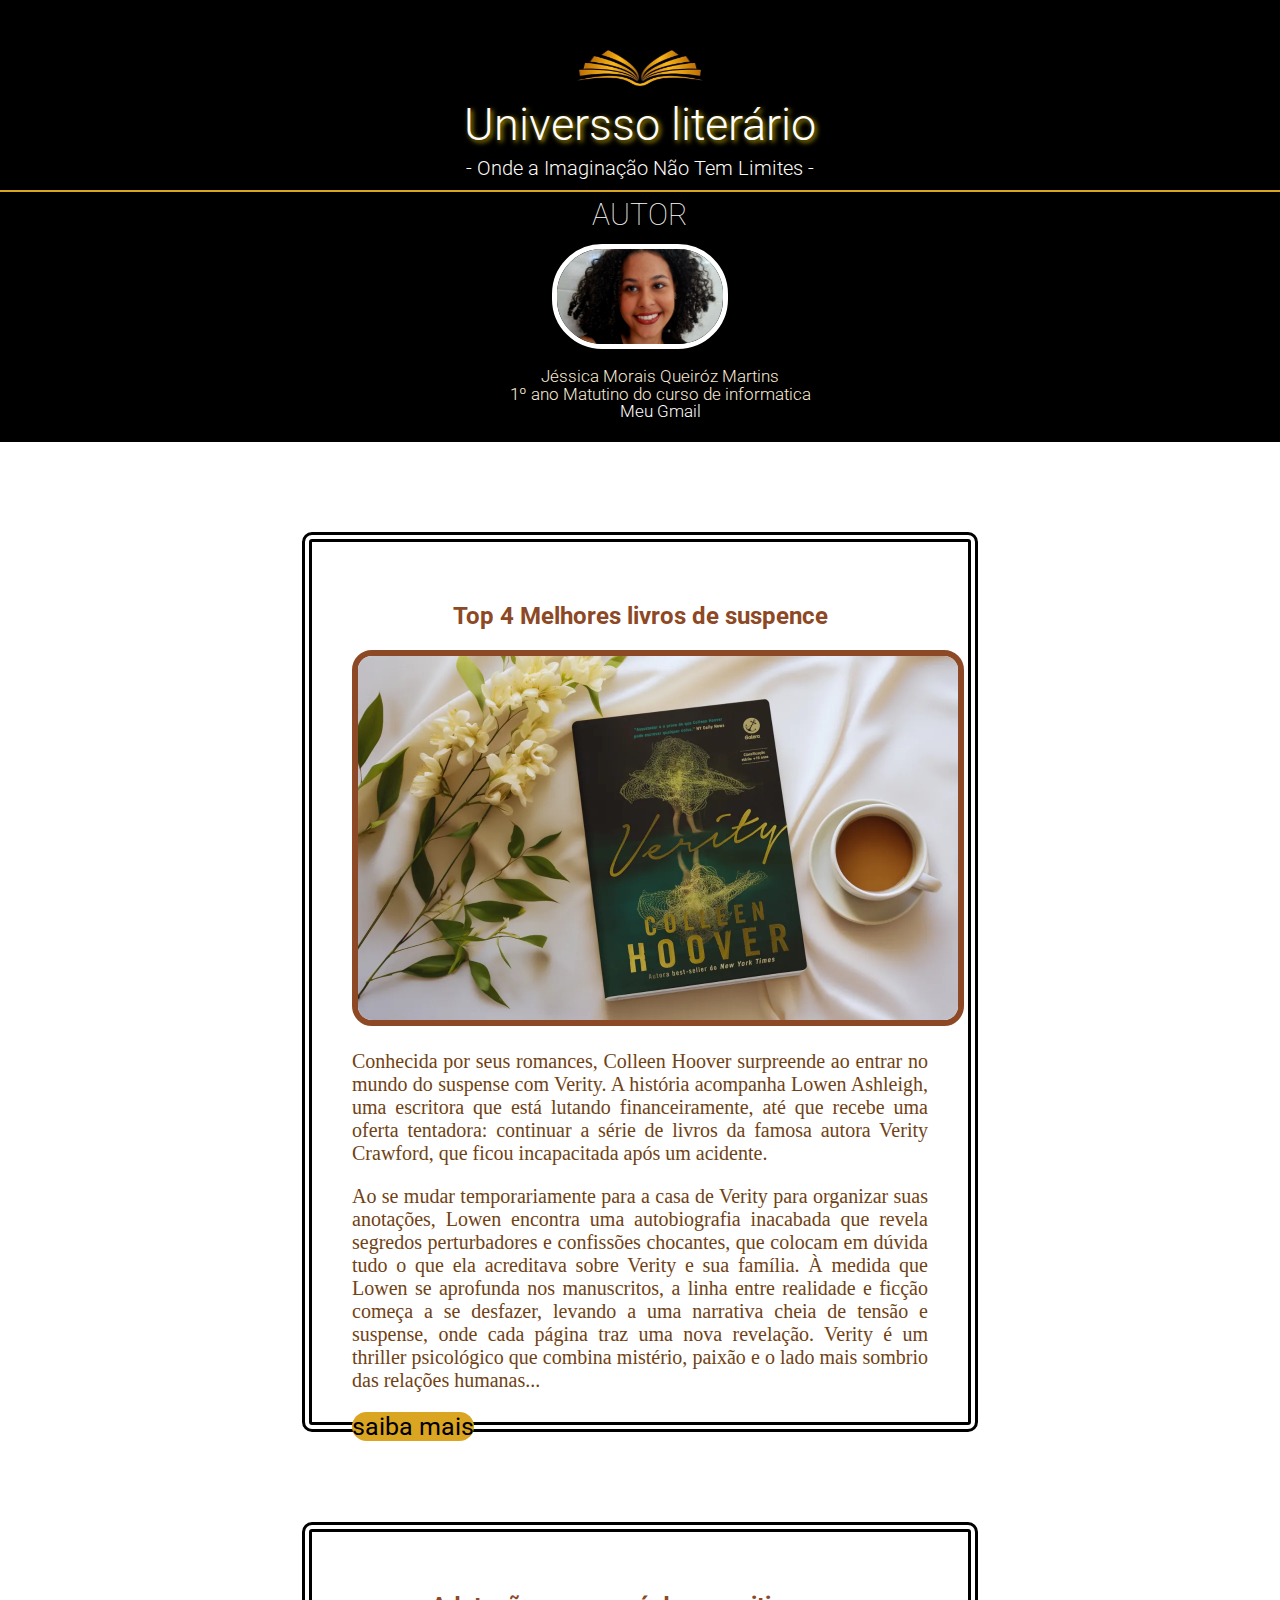
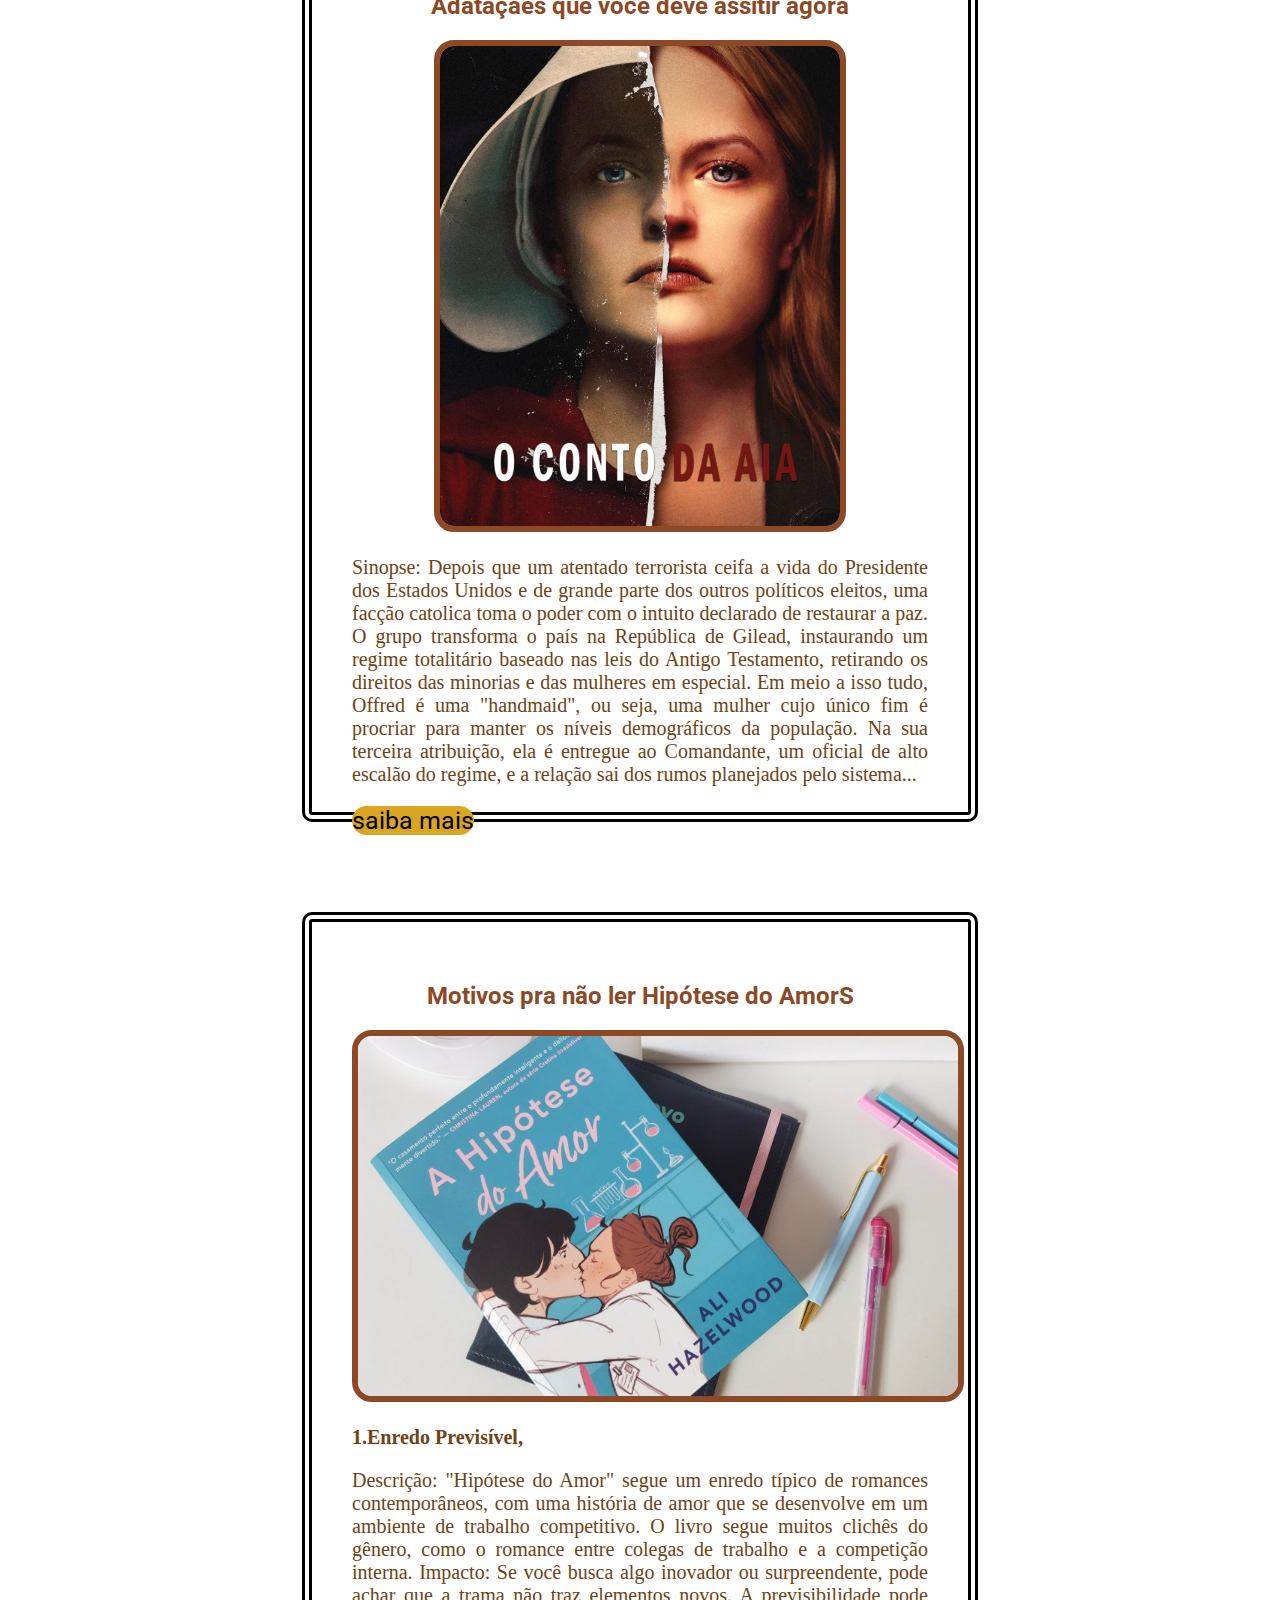
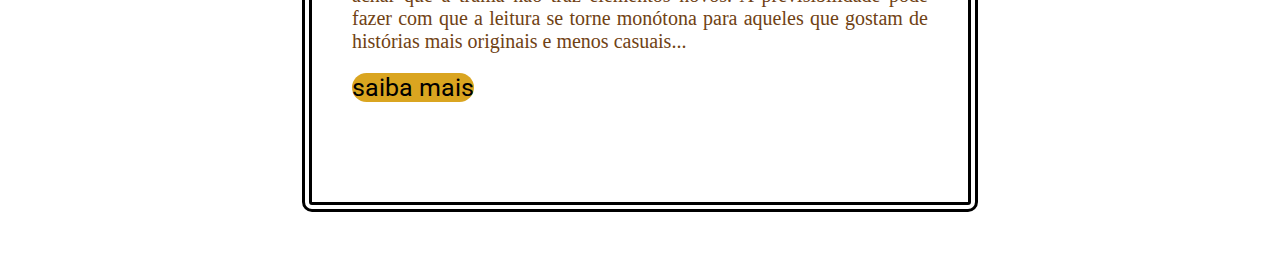
<file: index.html>
<!DOCTYPE html>
<htmL lang="pt-br">

<head>
    <meta charset="utf-8">
    <title>Universso literário</title>
    <link href="estilo.css" rel="stylesheet">
    <link rel="preconnect" href="https://fonts.googleapis.com">
    <link rel="preconnect" href="https://fonts.gstatic.com" crossorigin>
    <link href="https://fonts.googleapis.com/css2?family=Roboto:ital,wght@0,100;0,300;0,400;0,500;0,700;0,900;1,100;1,300;1,400;1,500;1,700;1,900&display=swap" rel="stylesheet">
</head>

<body>
    <div id="topo">
        <div class="centro"> <img src="ft.jpg"></div>
        <h1>Universso literário</h1>
        <h2>- Onde a Imaginação Não Tem Limites -</h2>
    </div>
    <div id="abaixo">
        <h2>AUTOR</h2>
        <div class="foto "> <img src="foto minha.jpg"></div>
        <ul>
            <li>Jéssica Morais Queiróz Martins</li>
            <li>1º ano Matutino do curso de informatica</li>
            <li><a href="mailto:jessicaqueirozmartins181@gmail.com">Meu Gmail</a></li>
        </ul>
    </div>
    <div id="lis">

        <div class="ports">
            <h2>Top 4 Melhores livros de suspence</h2>
            <div class="imagempost"> <img src="verity.webp"></div>
            <P>Conhecida por seus romances, Colleen Hoover surpreende ao entrar no mundo do suspense com Verity. A história acompanha Lowen Ashleigh, uma escritora que está lutando financeiramente, até que recebe uma oferta tentadora: continuar a série de
                livros da famosa autora Verity Crawford, que ficou incapacitada após um acidente.</P>
            <p>Ao se mudar temporariamente para a casa de Verity para organizar suas anotações, Lowen encontra uma autobiografia inacabada que revela segredos perturbadores e confissões chocantes, que colocam em dúvida tudo o que ela acreditava sobre Verity
                e sua família. À medida que Lowen se aprofunda nos manuscritos, a linha entre realidade e ficção começa a se desfazer, levando a uma narrativa cheia de tensão e suspense, onde cada página traz uma nova revelação. Verity é um thriller psicológico
                que combina mistério, paixão e o lado mais sombrio das relações humanas...</p>
            <a href="post1.html">saiba mais</a>
        </div>
        <div class="ports">
            <h2>Adataçães que vocé deve assitir agora</h2>
            <div class="imagempost2"> <img src="aia.jpg"></div>
            <p>Sinopse: Depois que um atentado terrorista ceifa a vida do Presidente dos Estados Unidos e de grande parte dos outros políticos eleitos, uma facção catolica toma o poder com o intuito declarado de restaurar a paz. O grupo transforma o país
                na República de Gilead, instaurando um regime totalitário baseado nas leis do Antigo Testamento, retirando os direitos das minorias e das mulheres em especial. Em meio a isso tudo, Offred é uma "handmaid", ou seja, uma mulher cujo único
                fim é procriar para manter os níveis demográficos da população. Na sua terceira atribuição, ela é entregue ao Comandante, um oficial de alto escalão do regime, e a relação sai dos rumos planejados pelo sistema...</p>
            <a href="post2.html">saiba mais</a>
        </div>
        <div class="ports">
            <h2>Motivos pra não ler Hipótese do AmorS</h2>
            <div class="imagempost"> <img src="Hipotese.jpg"></div>
            <h3>
                <p>1.Enredo Previsível,</p>
            </h3>
            <p>Descrição: "Hipótese do Amor" segue um enredo típico de romances contemporâneos, com uma história de amor que se desenvolve em um ambiente de trabalho competitivo. O livro segue muitos clichês do gênero, como o romance entre colegas de trabalho
                e a competição interna. Impacto: Se você busca algo inovador ou surpreendente, pode achar que a trama não traz elementos novos. A previsibilidade pode fazer com que a leitura se torne monótona para aqueles que gostam de histórias mais
                originais e menos casuais...</p>
            <a href="post3.html">saiba mais</a>
        </div>

    </div>


</body>

</html>
</file>
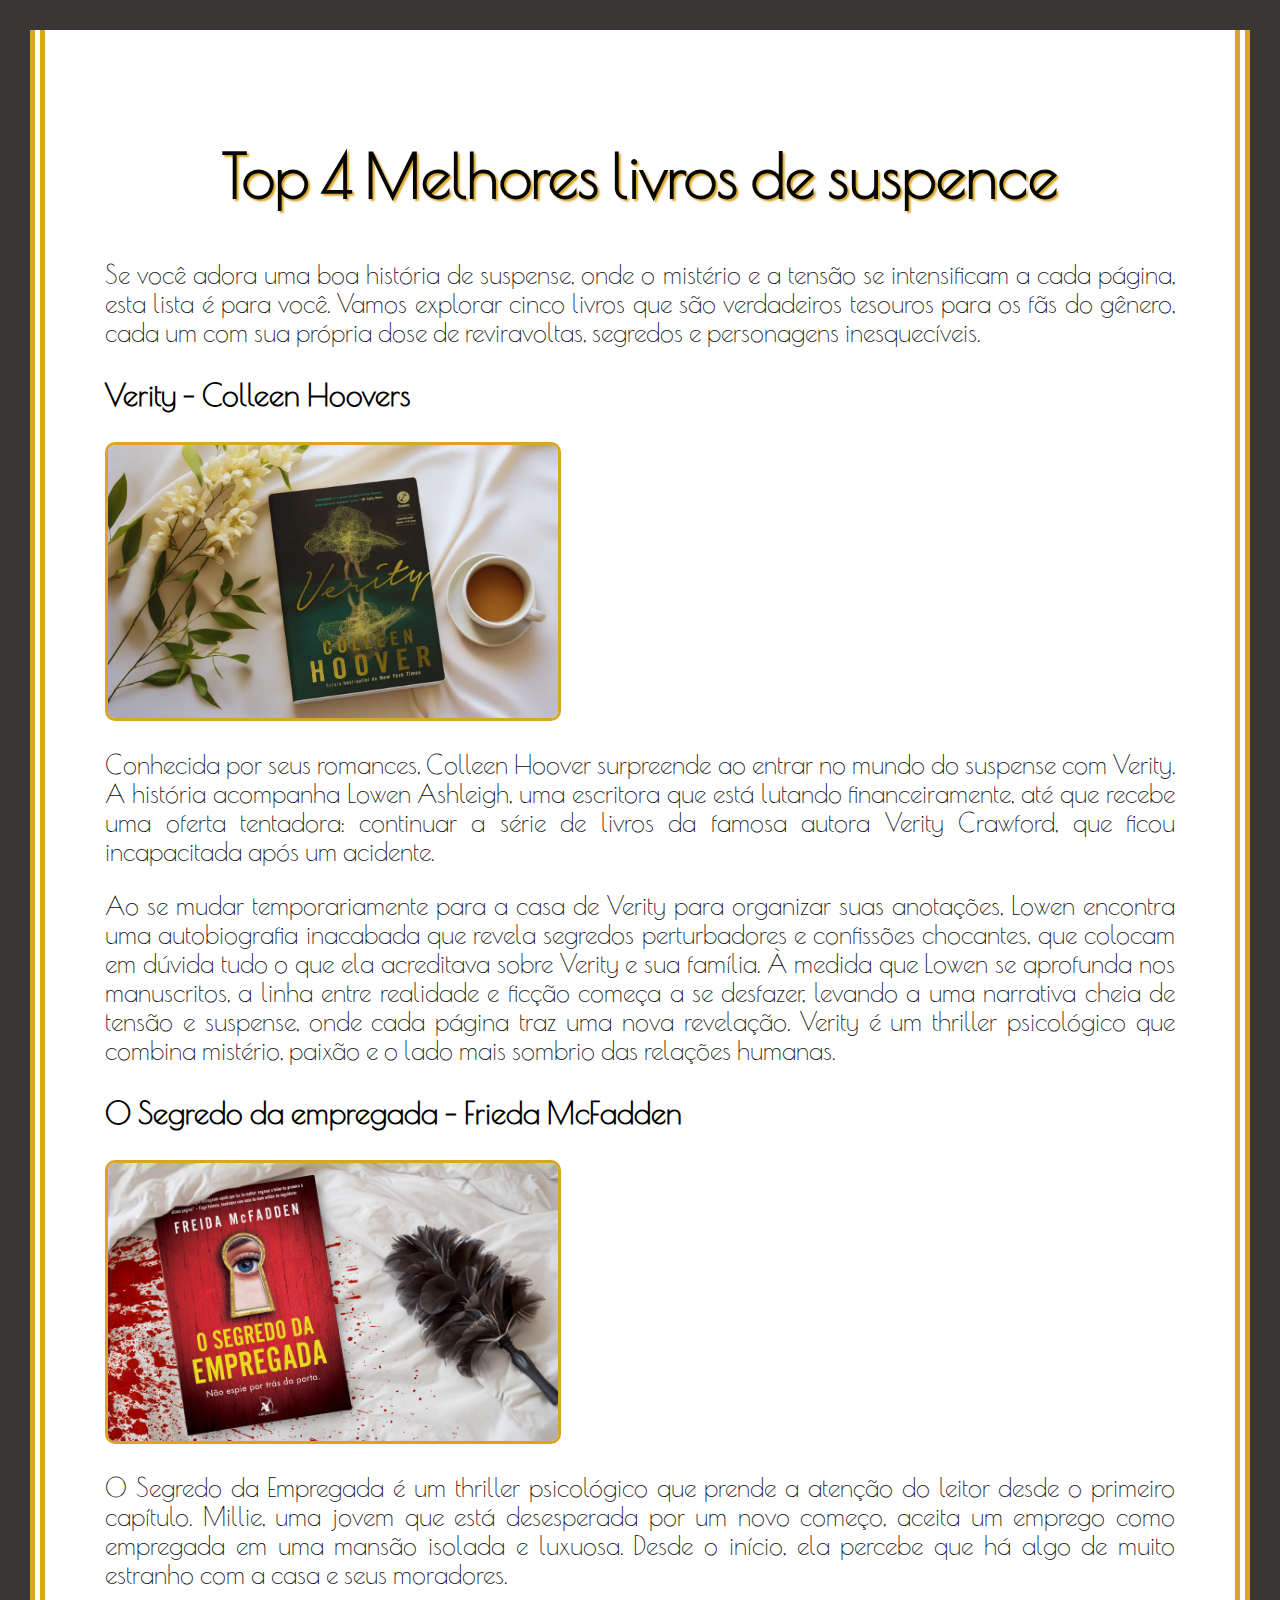
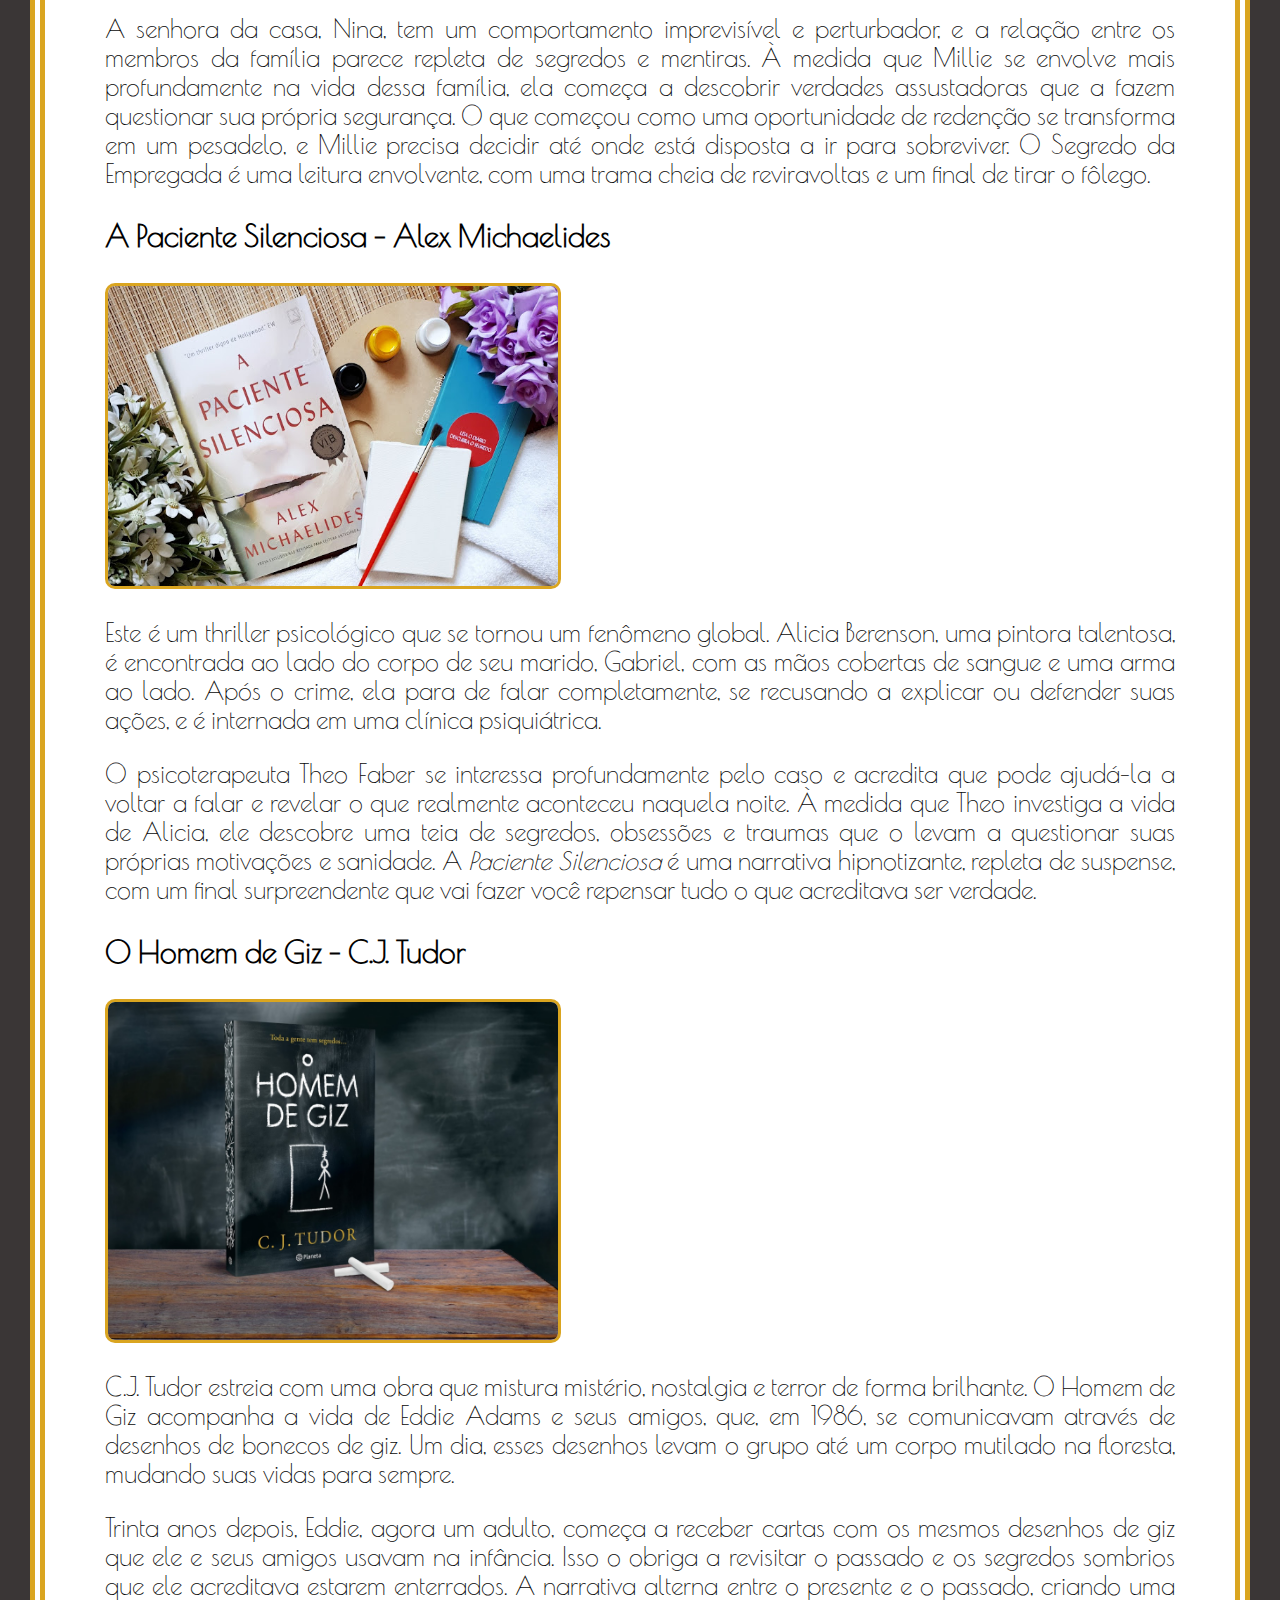
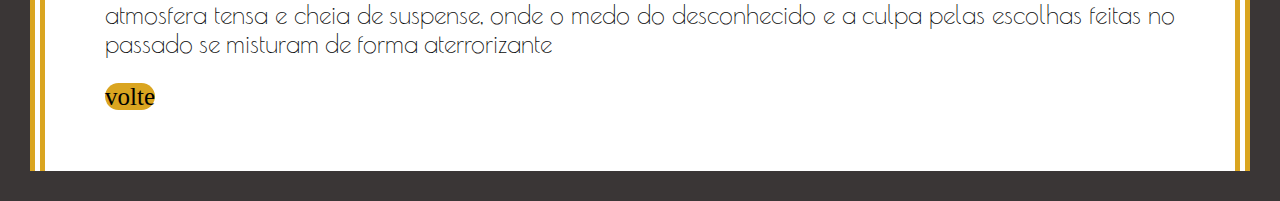
<file: post1.html>
<!DOCTYPE html>
<html lang="pt-br">

<head>
    <meta charset="utf-8">
    <title>Universso literário</title>
    <link href="estilo.css" rel="stylesheet">
    <link rel="preconnect" href="https://fonts.googleapis.com">
    <link rel="preconnect" href="https://fonts.gstatic.com" crossorigin>
    <link href="https://fonts.googleapis.com/css2?family=Poiret+One&display=swap" rel="stylesheet">
</head>

<body class="um">
    <diV class="post">
        <h2> Top 4 Melhores livros de suspence</h2>
        <p>Se você adora uma boa história de suspense, onde o mistério e a tensão se intensificam a cada página, esta lista é para você. Vamos explorar cinco livros que são verdadeiros tesouros para os fãs do gênero, cada um com sua própria dose de reviravoltas,
            segredos e personagens inesquecíveis.</p>
        <h3> Verity - Colleen Hoovers</h3>
        <img src="verity.webp">
        <p>Conhecida por seus romances, Colleen Hoover surpreende ao entrar no mundo do suspense com Verity. A história acompanha Lowen Ashleigh, uma escritora que está lutando financeiramente, até que recebe uma oferta tentadora: continuar a série de livros
            da famosa autora Verity Crawford, que ficou incapacitada após um acidente.</p>
        <p>Ao se mudar temporariamente para a casa de Verity para organizar suas anotações, Lowen encontra uma autobiografia inacabada que revela segredos perturbadores e confissões chocantes, que colocam em dúvida tudo o que ela acreditava sobre Verity
            e sua família. À medida que Lowen se aprofunda nos manuscritos, a linha entre realidade e ficção começa a se desfazer, levando a uma narrativa cheia de tensão e suspense, onde cada página traz uma nova revelação. Verity é um thriller psicológico
            que combina mistério, paixão e o lado mais sombrio das relações humanas.</p>

        <h3>O Segredo da empregada - Frieda McFadden</h3>
        <img src="da.jpg">
        <p>O Segredo da Empregada é um thriller psicológico que prende a atenção do leitor desde o primeiro capítulo. Millie, uma jovem que está desesperada por um novo começo, aceita um emprego como empregada em uma mansão isolada e luxuosa. Desde o início,
            ela percebe que há algo de muito estranho com a casa e seus moradores.</p>
        <p>A senhora da casa, Nina, tem um comportamento imprevisível e perturbador, e a relação entre os membros da família parece repleta de segredos e mentiras. À medida que Millie se envolve mais profundamente na vida dessa família, ela começa a descobrir
            verdades assustadoras que a fazem questionar sua própria segurança. O que começou como uma oportunidade de redenção se transforma em um pesadelo, e Millie precisa decidir até onde está disposta a ir para sobreviver. O Segredo da Empregada
            é uma leitura envolvente, com uma trama cheia de reviravoltas e um final de tirar o fôlego.

        </p>
        <h3>A Paciente Silenciosa - Alex Michaelides</h3>
        <img src="paciente.jpg">
        <p>
            Este é um thriller psicológico que se tornou um fenômeno global. Alicia Berenson, uma pintora talentosa, é encontrada ao lado do corpo de seu marido, Gabriel, com as mãos cobertas de sangue e uma arma ao lado. Após o crime, ela para de falar completamente,
            se recusando a explicar ou defender suas ações, e é internada em uma clínica psiquiátrica.
            <p>
                O psicoterapeuta Theo Faber se interessa profundamente pelo caso e acredita que pode ajudá-la a voltar a falar e revelar o que realmente aconteceu naquela noite. À medida que Theo investiga a vida de Alicia, ele descobre uma teia de segredos, obsessões
                e traumas que o levam a questionar suas próprias motivações e sanidade. A<em> Paciente Silenciosa </em>é uma narrativa hipnotizante, repleta de suspense, com um final surpreendente que vai fazer você repensar tudo o que
                acreditava ser verdade.
            </p>
            <h3>O Homem de Giz - C.J. Tudor</h3>
            <img src="giz.jpg">
            <p>C.J. Tudor estreia com uma obra que mistura mistério, nostalgia e terror de forma brilhante. O Homem de Giz acompanha a vida de Eddie Adams e seus amigos, que, em 1986, se comunicavam através de desenhos de bonecos de giz. Um dia, esses desenhos
                levam o grupo até um corpo mutilado na floresta, mudando suas vidas para sempre.</p>
            <p>Trinta anos depois, Eddie, agora um adulto, começa a receber cartas com os mesmos desenhos de giz que ele e seus amigos usavam na infância. Isso o obriga a revisitar o passado e os segredos sombrios que ele acreditava estarem enterrados. A
                narrativa alterna entre o presente e o passado, criando uma atmosfera tensa e cheia de suspense, onde o medo do desconhecido e a culpa pelas escolhas feitas no passado se misturam de forma aterrorizante</p>
            <a href="index.html"> volte </a>
    </diV>
</body>
</file>
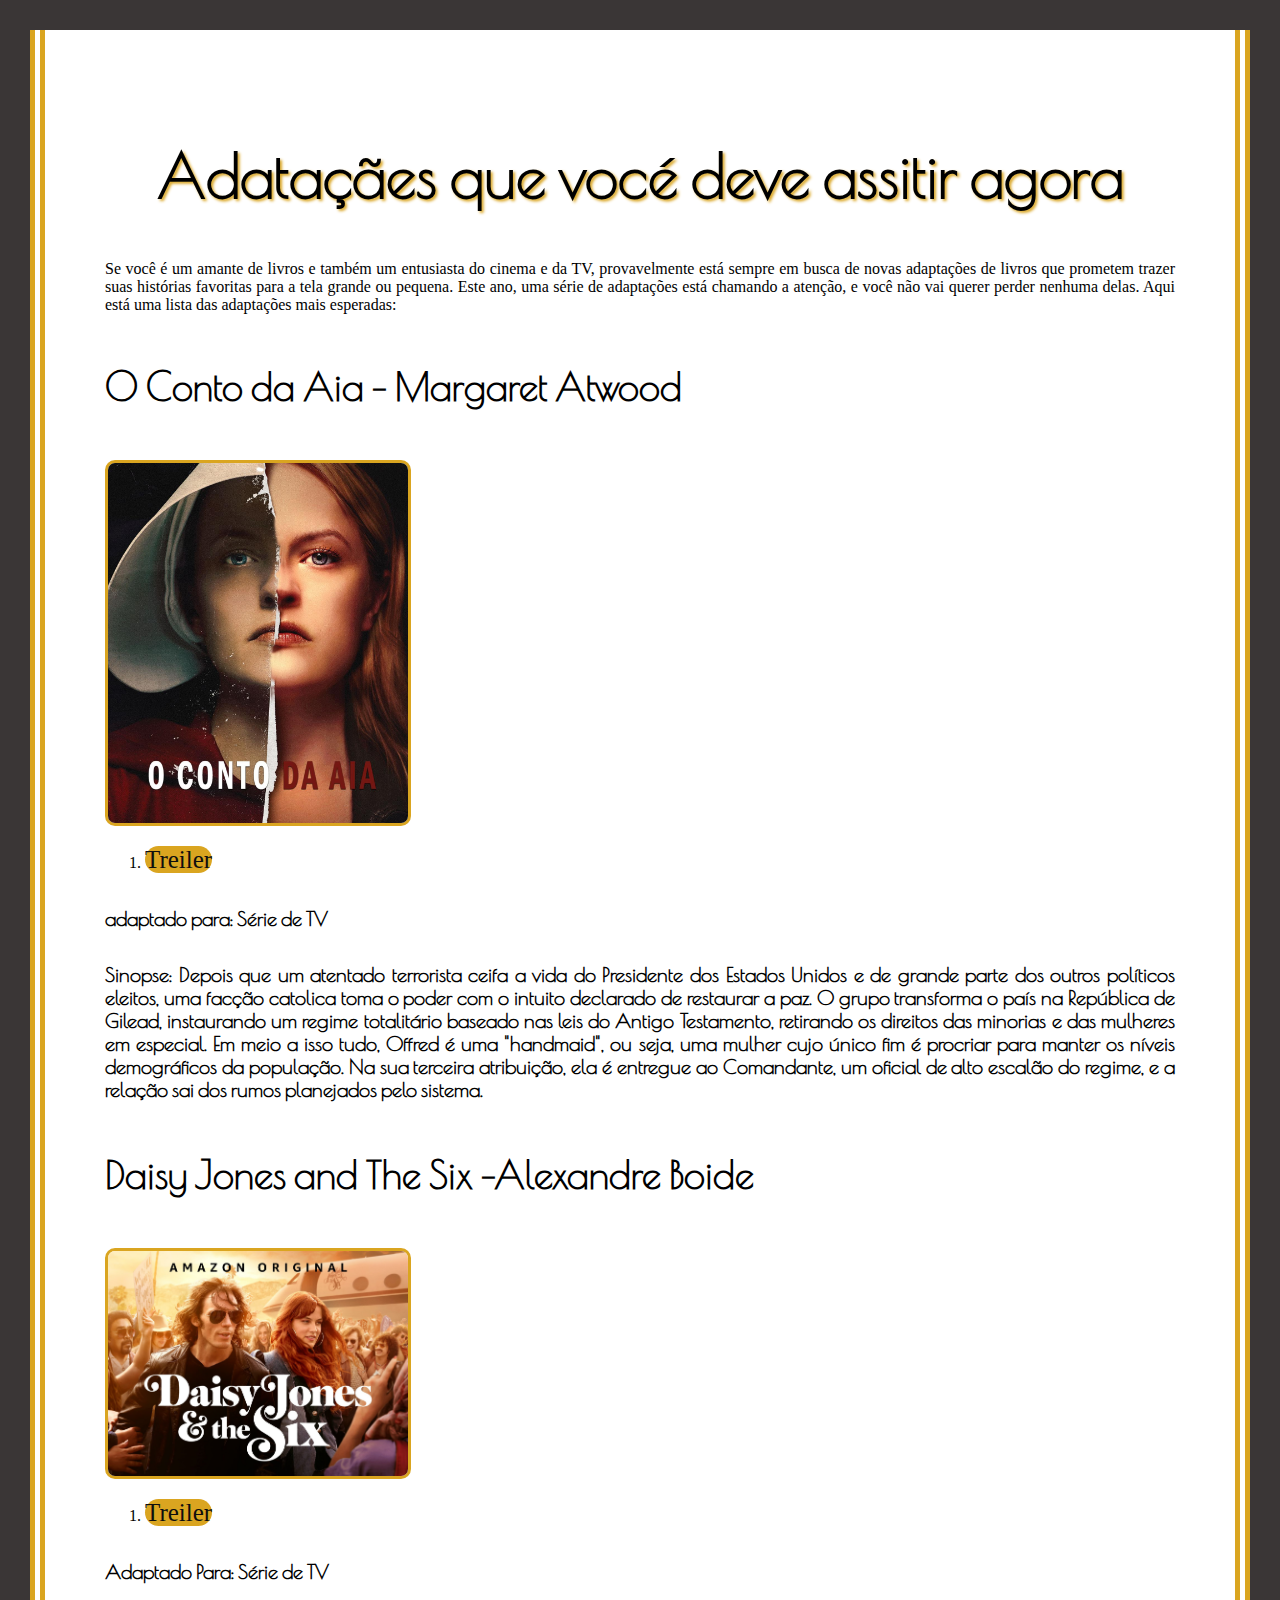
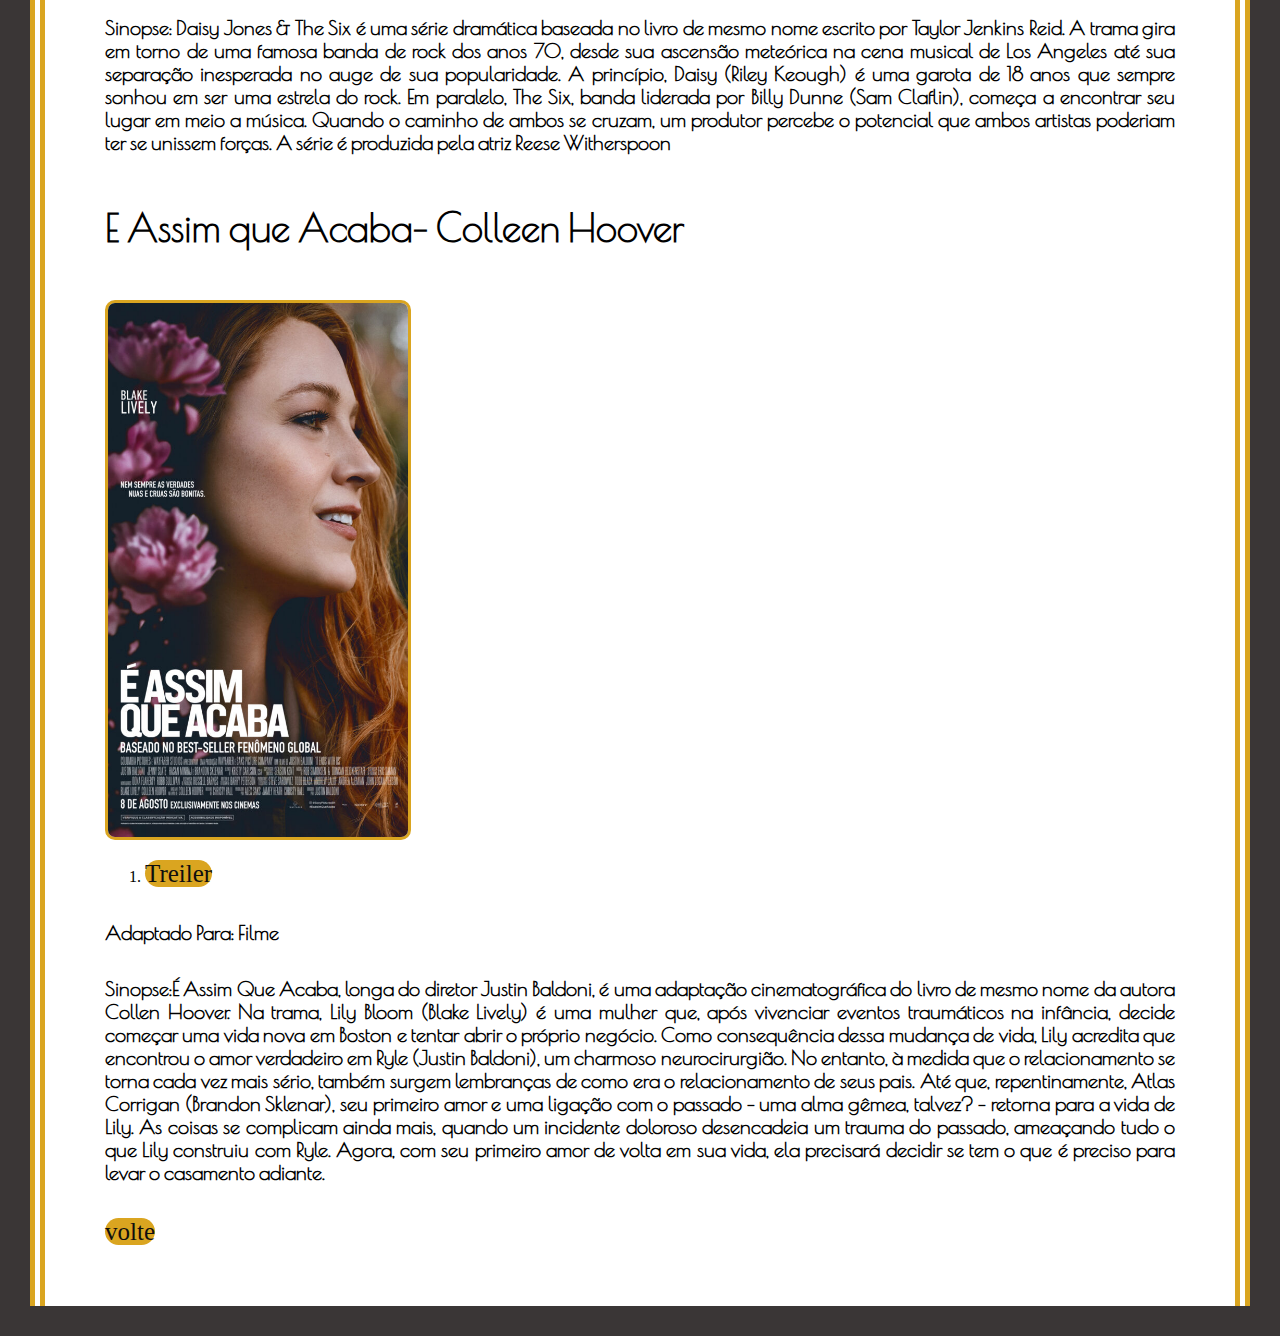
<file: post2.html>
<!DOCTYPE html>
<html lang="pt-br">

<head>
    <meta charset="utf-8">
    <title>Universso literário</title>
    <link href="estilo.css" rel="stylesheet">
    <link rel="preconnect" href="https://fonts.googleapis.com">
    <link rel="preconnect" href="https://fonts.gstatic.com" crossorigin>
    <link href="https://fonts.googleapis.com/css2?family=Poiret+One&display=swap" rel="stylesheet">
</head>

<body class="um">
    <div id="post2">
        <h2>Adataçães que vocé deve assitir agora</h2>
        <p>Se você é um amante de livros e também um entusiasta do cinema e da TV, provavelmente está sempre em busca de novas adaptações de livros que prometem trazer suas histórias favoritas para a tela grande ou pequena. Este ano, uma série de adaptações
            está chamando a atenção, e você não vai querer perder nenhuma delas. Aqui está uma lista das adaptações mais esperadas:

        </p>

        <h4>O Conto da Aia - Margaret Atwood</h4>
        <img src="aia.jpg">
        <ol>
            <li><a href="https://www.youtube.com/watch?v=TSSyU2uEusQ">Treiler</a></li>
        </ol>
        <h5>adaptado para: Série de TV</h4>
            <h5>Sinopse: Depois que um atentado terrorista ceifa a vida do Presidente dos Estados Unidos e de grande parte dos outros políticos eleitos, uma facção catolica toma o poder com o intuito declarado de restaurar a paz. O grupo transforma o país
                na República de Gilead, instaurando um regime totalitário baseado nas leis do Antigo Testamento, retirando os direitos das minorias e das mulheres em especial. Em meio a isso tudo, Offred é uma "handmaid", ou seja, uma mulher cujo único
                fim é procriar para manter os níveis demográficos da população. Na sua terceira atribuição, ela é entregue ao Comandante, um oficial de alto escalão do regime, e a relação sai dos rumos planejados pelo sistema.
            </h5>
            <h4>Daisy Jones and The Six -Alexandre Boide</h4>
            <img src="Daisyjones.jpg">
            <ol>
                <li><a href="https://www.youtube.com/watch?v=QMi6e6blNN4s">Treiler</a></li>
            </ol>
            <h5>Adaptado Para: Série de TV</h5>
            <h5>Sinopse: Daisy Jones & The Six é uma série dramática baseada no livro de mesmo nome escrito por Taylor Jenkins Reid. A trama gira em torno de uma famosa banda de rock dos anos 70, desde sua ascensão meteórica na cena musical de Los Angeles
                até sua separação inesperada no auge de sua popularidade. A princípio, Daisy (Riley Keough) é uma garota de 18 anos que sempre sonhou em ser uma estrela do rock. Em paralelo, The Six, banda liderada por Billy Dunne (Sam Claflin), começa
                a encontrar seu lugar em meio a música. Quando o caminho de ambos se cruzam, um produtor percebe o potencial que ambos artistas poderiam ter se unissem forças. A série é produzida pela atriz Reese Witherspoon</p>
            </h5>
            <h4>E Assim que Acaba- Colleen Hoover</h4>
            <img src="assim.jpg">
            <ol>
                <li><a href="https://www.youtube.com/watch?v=d5JuTW0uC0s">Treiler</a></li>
            </ol>
            <h5>Adaptado Para: Filme</h5>
            <h5>Sinopse:É Assim Que Acaba, longa do diretor Justin Baldoni, é uma adaptação cinematográfica do livro de mesmo nome da autora Collen Hoover. Na trama, Lily Bloom (Blake Lively) é uma mulher que, após vivenciar eventos traumáticos na infância,
                decide começar uma vida nova em Boston e tentar abrir o próprio negócio. Como consequência dessa mudança de vida, Lily acredita que encontrou o amor verdadeiro em Ryle (Justin Baldoni), um charmoso neurocirurgião. No entanto, à medida
                que o relacionamento se torna cada vez mais sério, também surgem lembranças de como era o relacionamento de seus pais. Até que, repentinamente, Atlas Corrigan (Brandon Sklenar), seu primeiro amor e uma ligação com o passado - uma alma
                gêmea, talvez? - retorna para a vida de Lily. As coisas se complicam ainda mais, quando um incidente doloroso desencadeia um trauma do passado, ameaçando tudo o que Lily construiu com Ryle. Agora, com seu primeiro amor de volta em sua
                vida, ela precisará decidir se tem o que é preciso para levar o casamento adiante.</h5>
            <a href="index.html">volte</a>


    </div>
</body>

</html>
</file>
<file: estilo.css>
body {
            background-color: white;
            margin: 0;
        }
        
        #topo {
            background-color: black;
            width: 100%;
            height: 190px;
            border-bottom: solid 2px goldenrod;
        }
        
        #topo img {
            width: 300px;
            height: 130px;
            padding: 3px;
            border-radius: 800px;
        }
        
        #topo>h1 {
            text-shadow: 2px 2px 5px rgb(205, 179, 10);
            color: rgb(255, 252, 249);
            font-size: 45px;
            text-align: center;
            font-weight: 300;
            margin-top: -42px;
            font-family: "Roboto", sans-serif;
        }
        
        #topo>h2 {
            color: rgb(255, 252, 249);
            text-align: center;
            font-size: 20px;
            margin-top: -2%;
            font-weight: 300;
            font-family: "Roboto", sans-serif;
        }
        
        .centro {
            text-align: center;
        }
        
        #abaixo {
            background-color: black;
            width: 100%;
            padding: 5px 0;
        }
        
        #abaixo a {
            text-decoration: none;
            color: #fff;
        }
        
        #abaixo>h2 {
            font-size: 30px;
            text-align: center;
            color: rgb(255, 252, 249);
            font-family: "Roboto", sans-serif;
            font-weight: 100;
            margin-top: 0;
        }
        
        .foto {
            text-align: center;
        }
        
        #abaixo img {
            width: 13%;
            margin-top: -1%;
            border-radius: 50px;
            border: solid 5px #fff
        }
        
        #abaixo>ul {
            text-align: center;
            list-style: none;
        }
        
        #abaixo li {
            color: antiquewhite;
            font-weight: 300;
            text-align: center;
            font-size: 17px;
            margin-top: -0.2%;
            font-family: "Roboto", sans-serif;
        }
        
        #lis {
            padding-bottom: 50px;
        }
        
        .ports {
            background-color: white;
            width: 45%;
            height: 800px;
            margin: 90px auto 0;
            padding: 40px;
            border-radius: 10px;
            border: double 10px black;
        }
        
        .ports img {
            width: 600px;
            border: solid 6px #8d4925;
            border-radius: 20px;
        }
        
        .imagempost {
            text-align: center;
        }
        
        .imagempost2 {
            text-align: center;
        }
        
        .imagempost2 img {
            width: 400px;
        }
        
        .ports h2 {
            text-align: center;
            color: #8d4925;
            font-family: "Roboto", sans-serif;
        }
        
        .ports p {
            color: #704214;
            text-align: justify;
            font-size: 20px;
        }
        
        .ports a {
            color: black;
            font-family: "Roboto", sans-serif;
            font-size: 25px;
            text-decoration: none;
            border-radius: 60px;
            background-color: goldenrod;
        }
        
        .post H2 {
            font-family: "Poiret One", sans-serif;
            color: rgb(6, 6, 6);
            font-size: 60px;
            text-align: center;
            text-shadow: 2px 2px 2px goldenrod;
        }
        
        .post p {
            font-family: "Poiret One", sans-serif;
            color: rgb(8, 8, 8);
            font-size: 25px;
            text-align: justify;
        }
        
        .post h3 {
            font-family: "Poiret One", sans-serif;
            color: rgb(1, 1, 1);
            font-size: 30px;
        }
        
        .post {
            padding: 60px;
            text-align: justify;
            border-right: double 15px goldenrod;
            border-left: double 15px goldenrod;
            background-color: #fff;
        }
        
        .post img {
            width: 450px;
            border-radius: 10px;
            border: solid 3px goldenrod;
        }
        
        .post a {
            color: black;
            font-size: 25px;
            text-decoration: none;
            border-radius: 60px;
            background-color: goldenrod;
        }
        
        #post2 {
            background-color: #fff;
            text-align: justify;
            padding: 60px;
            text-align: justify;
            border-right: double 15px goldenrod;
            border-left: double 15px goldenrod;
        }
        
        #post2 h2 {
            font-family: "Poiret One", sans-serif;
            text-align: center;
            font-size: 60px;
            text-shadow: 2px 2px 3px goldenrod;
        }
        
        #post2 h4 {
            font-family: "Poiret One", sans-serif;
            font-size: 38px;
            color: black
        }
        
        #post2 h5 {
            font-family: "Poiret One", sans-serif;
            font-size: 20px;
            text-align: justify;
        }
        
        #post2 img {
            width: 300px;
            border-radius: 10px;
            border: solid 3px goldenrod;
        }
        
        #post2 a {
            font-size: 25px;
            text-decoration: none;
            border-radius: 60px;
            background-color: goldenrod;
            color: rgb(15, 14, 14);
        }
        
        .um {
            padding: 30px;
            margin-bottom: 0;
            background-color: rgb(58, 54, 54);
        }
        
        #post3 {
            text-align: justify;
            padding: 60px;
            border-right: double 15px goldenrod;
            border-left: double 15px goldenrod;
            background-color: #fff;
        }
        
        #post3 h2 {
            font-family: "Poiret One", sans-serif;
            text-align: center;
            font-size: 60px;
            text-shadow: 2px 2px 3px goldenrod;
        }
        
        #post3 h3 {
            font-family: "Poiret One", sans-serif;
            text-align: justify;
            font-size: 36px;
        }
        
        #post3 h6 {
            font-family: "Poiret One", sans-serif;
            text-align: justify;
            font-size: 25px;
        }
        
        #post3 p {
            font-family: "Poiret One", sans-serif;
            text-align: justify;
            font-size: 23px;
            color: black;
        }
        
        #post3 a {
            font-size: 25px;
            text-decoration: none;
            border-radius: 60px;
            background-color: goldenrod;
            color: rgb(15, 14, 14);
        }
        
        #post3 img {
            width: 450px;
            border-radius: 10px;
            border: solid 3px goldenrod;
        }
</file>
